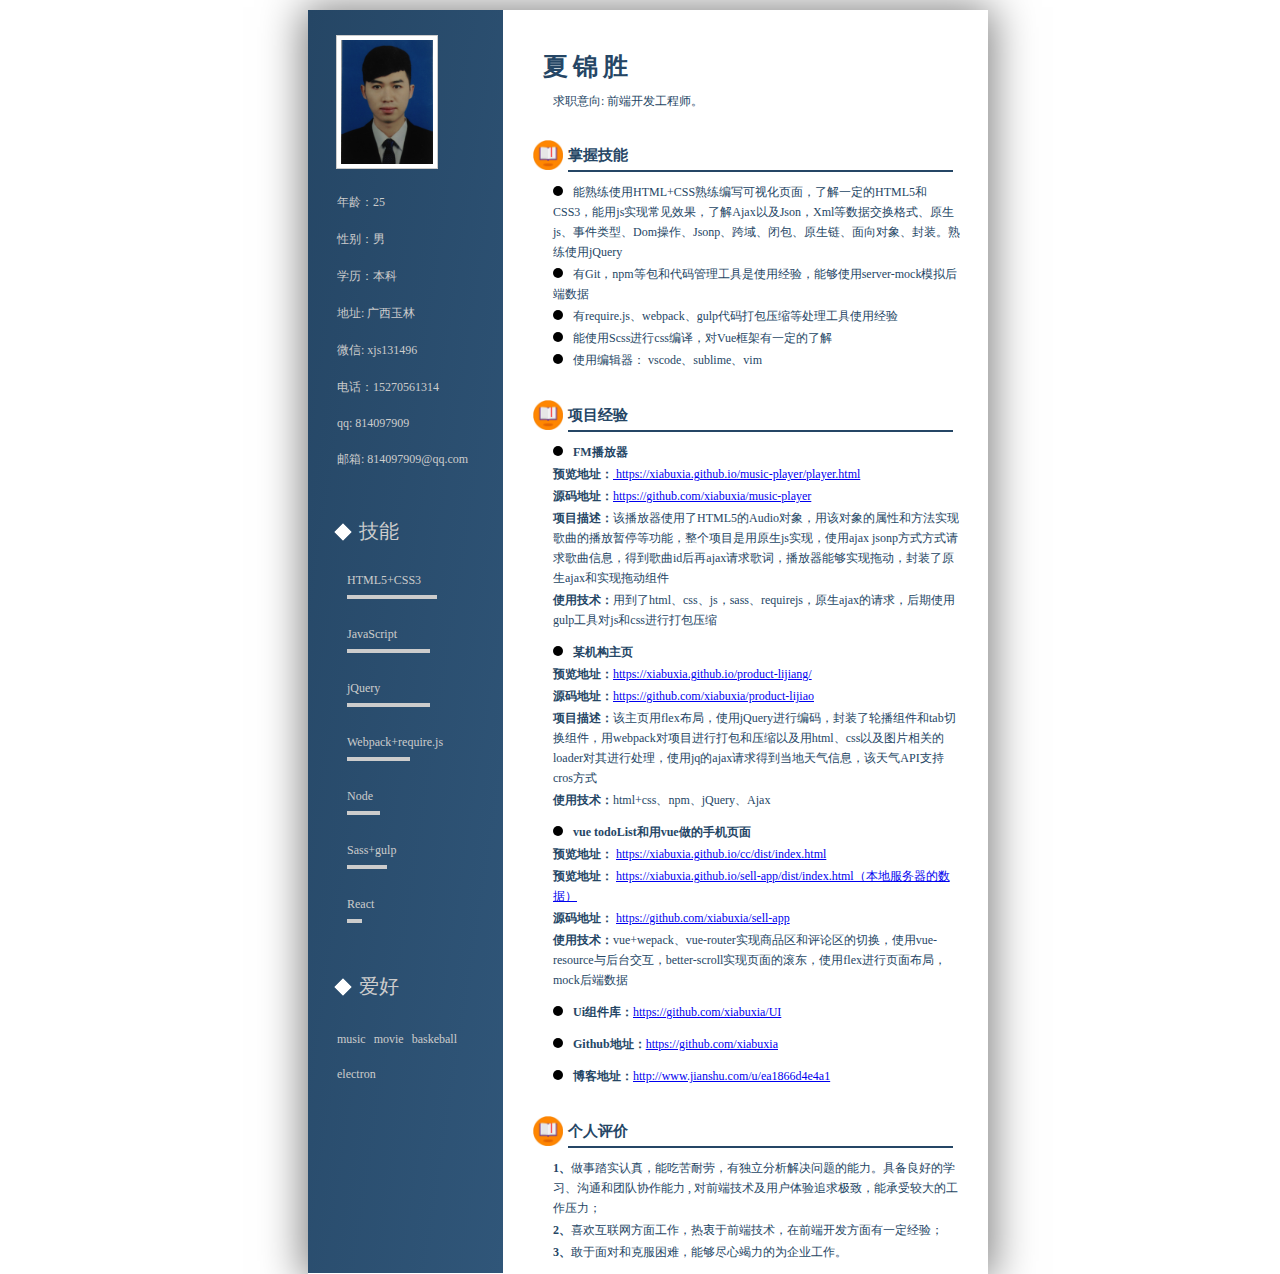
<file: index.html>
<!DOCTYPE html>
<html lang="en">
<head>
    <meta charset="UTF-8">
    <meta name="viewport" content="width=device-width, initial-scale=1.0">
    <meta http-equiv="X-UA-Compatible" content="ie=edge">
    <meta name="viewport" content="width=device-width,height=device-height"/>
    <title>resume</title>
    <style>
        html,body {
            width: 100%;
            height: 100%;
            font-size: 20px;
        }
        ul {
            list-style: none;
        }
        #resume {
            width: 34rem;
            min-height: 1210px;
            box-shadow: 0 2px 40px 5px rgba(0,0,0,0.5);
            margin: 10px auto;
            display: flex;
            
        }
        .left-ct {
            width: 195px;
            height: 1263px;
            background: linear-gradient(to bottom right,#254665,#305679);
            color: #fff;
            font-size: 12px;
        }
        .right-ct {
            min-width: 485px;
            min-height: 1263px;
            color: #254665;
            font-family: KaiTi_GB2312;
            font-size: 12px;
        }
        .portrait-ct {
            width: 100px;
            height: 132px;
            background: #fff;
            margin-top: 25px;
            margin-left: 28px;
            border: 1px solid #ccc;
            
            
        }
        .portrait {
            width: 92px;
            height: 124px;
            margin-left: 4px;
            margin-top: 4px;
            background: url('imgs/myphoto.png') center no-repeat;
            background-size: cover;
        }
        ul.information {
            margin: 0;
            padding: 0;
            margin-top: 30px;
            width: 200px;
        }
        .information li {
            margin-top: 20px;
            color: #ccc;
        }
        .title {
            margin-top: 50px;
            font-size: 20px;
            color: #ccc;
        }
        .title span {
            display: inline-block;
            width: 10px;
            height: 10px;
            border: 1px solid #fff;
            background: #fff;
            transform: rotate(45deg);
            margin-right: 10px;
        }
        .technical-ct {
            margin-left: 10px;
            padding: 0;
        }
        .technical-ct li {
            display: block;
            line-height: 30px;
            color: #ccc;
            margin-top: 20px;
        }
        .technical-1 {
            border-bottom: 4px solid #ccc;
        }
        .technical-2 {
            width: 83px;
            border-bottom: 4px solid #ccc;
        }
        .technical-3 {
            width: 83px;
            border-bottom: 4px solid #ccc;
        }
        .technical-4 {
            width: 63px;
            border-bottom: 4px solid #ccc;
        }
        .technical-5 {
            width: 33px;
            border-bottom: 4px solid #ccc;
        }
        .technical-6 {
            width: 40px;
            border-bottom: 4px solid #ccc;
        }
        .technical-7 {
            width: 15px;
            border-bottom: 4px solid #ccc;
        }
        .hobby {
            padding: 0;
            width: 120px;
            flex-wrap: wrap;
            justify-content: space-between;
            display: flex;
            color: #ccc;
        }
        .hobby li {
            margin-top: 20px;
        }
        .myname {
            margin-top: 40px;
            margin-left: 40px;
            font-size: 25px;
            font-weight: bold;
            
            
            letter-spacing: 5px;
        }
        .myintention {
            margin:10px 50px;
        }
        .myintention span {
            display: inline-block;
   
            border-right: 1px solid #254665;
            padding-right: 10px;
            margin-right: 10px;
     

        }
        .logo {
            width: 30px;
            height: 30px;
            margin-bottom: -10px;
        }
        .education {
            margin-left: 30px;
            margin-top: 30px;
        }
        .education span{
            width: 385px;
            display: inline-block;
            margin-left: 5px;
            font-size: 15px;
            font-weight: bold;
            line-height: 30px;
            border-bottom: 2px solid #254665;
        }
        .right-ct p{
            margin-left: 50px;
            width: 408px;
            line-height: 20px;
            margin-top:-10px;
        }
        p.first {
            margin-top: 10px;
        }
        .bullute {
            width: 10px;
            height: 10px;
            display: inline-block;
            border-radius: 50%;
            background: #000;
            margin-right: 10px;
        }
    </style>
</head>
<body>
    <div id="resume">
        <div class="left-ct">
            <div class="portrait-ct">
                <div class="portrait"></div>
                <ul class="information">
                    <li>年龄：25</li>
                    <li>性别：男</li>
                    <li>学历：本科</li>
                    <li>地址: 广西玉林</li>
                    <li>微信: xjs131496</li>
                    <li>电话：15270561314</li>
                    <li>qq: 814097909</li>
                    <li>邮箱: 814097909@qq.com</li>
                    
                </ul>
                <div class="title"><span></span>技能</div>
                <ul class="technical-ct">
                    <li class="technical-1">HTML5+CSS3</li>
                    <li class="technical-2">JavaScript</li>
                    <li class="technical-3">jQuery</li>
                    <li class="technical-4">Webpack+require.js</li>
                    <li class="technical-5">Node</li>
                    <li class="technical-6">Sass+gulp</li>
                    <li class="technical-7">React</li>
                </ul>
                <div class="title"><span></span>爱好</div>
                <ul class="hobby">
                    <li>music</li>
                    <li>movie</li>
                    <li>baskeball</li>
                    <li>electron</li>
                </ul>
            </div>
        </div>
        <div class="right-ct">
            <div class="myname">夏锦胜</div>
            <div class="myintention">求职意向: 前端开发工程师。</div>
            <div class="education"><img class="logo" src="imgs/timg (5).png" alt=""><span>掌握技能</span></div>
            
            <p class="first"><span class="bullute"></span>能熟练使用HTML+CSS熟练编写可视化页面，了解一定的HTML5和CSS3，能用js实现常见效果，了解Ajax以及Json，Xml等数据交换格式、原生js、事件类型、Dom操作、Jsonp、跨域、闭包、原生链、面向对象、封装。熟练使用jQuery</p>
            <p><span class="bullute"></span>有Git，npm等包和代码管理工具是使用经验，能够使用server-mock模拟后端数据</p>
            <p><span class="bullute"></span>有require.js、webpack、gulp代码打包压缩等处理工具使用经验</p>
            <p><span class="bullute"></span>能使用Scss进行css编译，对Vue框架有一定的了解</p>
            <p><span class="bullute"></span>使用编辑器：  vscode、sublime、vim</p>
            <div class="education"><img class="logo" src="imgs/timg (5).png" alt=""><span>项目经验</span></div>
            <p class="first"><span class="bullute"></span><strong>FM播放器</strong></p>
            <p><strong>预览地址：</strong><a href=" https://xiabuxia.github.io/music-player/player.html"> https://xiabuxia.github.io/music-player/player.html</a></p>
            <p><strong>源码地址：</strong><a href="https://github.com/xiabuxia/music-player">https://github.com/xiabuxia/music-player</a> </p>
            <p><strong>项目描述：</strong>该播放器使用了HTML5的Audio对象，用该对象的属性和方法实现歌曲的播放暂停等功能，整个项目是用原生js实现，使用ajax jsonp方式方式请求歌曲信息，得到歌曲id后再ajax请求歌词，播放器能够实现拖动，封装了原生ajax和实现拖动组件</p>
            <p><strong>使用技术：</strong>用到了html、css、js，sass、requirejs，原生ajax的请求，后期使用gulp工具对js和css进行打包压缩</p>
            
            <p class="first"><span class="bullute"></span><strong>某机构主页</strong></p>
            <p><strong>预览地址：</strong><a href="https://xiabuxia.github.io/product-lijiang/">https://xiabuxia.github.io/product-lijiang/</a>  </p>
            <p><strong>源码地址：</strong><a href="https://github.com/xiabuxia/product-lijiao">https://github.com/xiabuxia/product-lijiao</a>  </p>
            <p><strong>项目描述：</strong>该主页用flex布局，使用jQuery进行编码，封装了轮播组件和tab切换组件，用webpack对项目进行打包和压缩以及用html、css以及图片相关的loader对其进行处理，使用jq的ajax请求得到当地天气信息，该天气API支持cros方式</p>
            <p><strong>使用技术：</strong>html+css、npm、jQuery、Ajax</p>
            
            <p class="first"><span class="bullute"></span><strong>vue todoList和用vue做的手机页面</strong></p>
            <p><strong>预览地址：</strong> <a href="https://xiabuxia.github.io/cc/dist/index.html">https://xiabuxia.github.io/cc/dist/index.html</a></p>
            <p><strong>预览地址：</strong> <a href="https://xiabuxia.github.io/sell-app/dist/index.html">https://xiabuxia.github.io/sell-app/dist/index.html（本地服务器的数据）</a></p>
            <p><strong>源码地址：</strong> <a href="https://github.com/xiabuxia/sell-app">https://github.com/xiabuxia/sell-app</a>  </p>
            <p><strong>使用技术：</strong>vue+wepack、vue-router实现商品区和评论区的切换，使用vue-resource与后台交互，better-scroll实现页面的滚东，使用flex进行页面布局，mock后端数据</p>
            <p  class="first"><span class="bullute"></span><strong>Ui组件库：</strong><a href="https://github.com/xiabuxia/UI">https://github.com/xiabuxia/UI</a></p>
            <p  class="first"><span class="bullute"></span><strong>Github地址：</strong><a href="https://github.com/xiabuxia">https://github.com/xiabuxia</a></p>
            <p  class="first"><span class="bullute"></span><strong>博客地址：</strong><a href="http://www.jianshu.com/u/ea1866d4e4a1">http://www.jianshu.com/u/ea1866d4e4a1</a></p>
   

            <div class="education"><img class="logo" src="imgs/timg (5).png" alt=""><span>个人评价</span></div>
            <p class="first"><strong>1、</strong>做事踏实认真，能吃苦耐劳，有独立分析解决问题的能力。具备良好的学习、沟通和团队协作能力 , 对前端技术及用户体验追求极致，能承受较大的工作压力；</p>
            <p><strong>2、</strong>喜欢互联网方面工作，热衷于前端技术，在前端开发方面有一定经验；</p>
            <p><strong>3、</strong>敢于面对和克服困难，能够尽心竭力的为企业工作。</p>
            
            
        </div>
    </div>
</body>
</html>
</file>
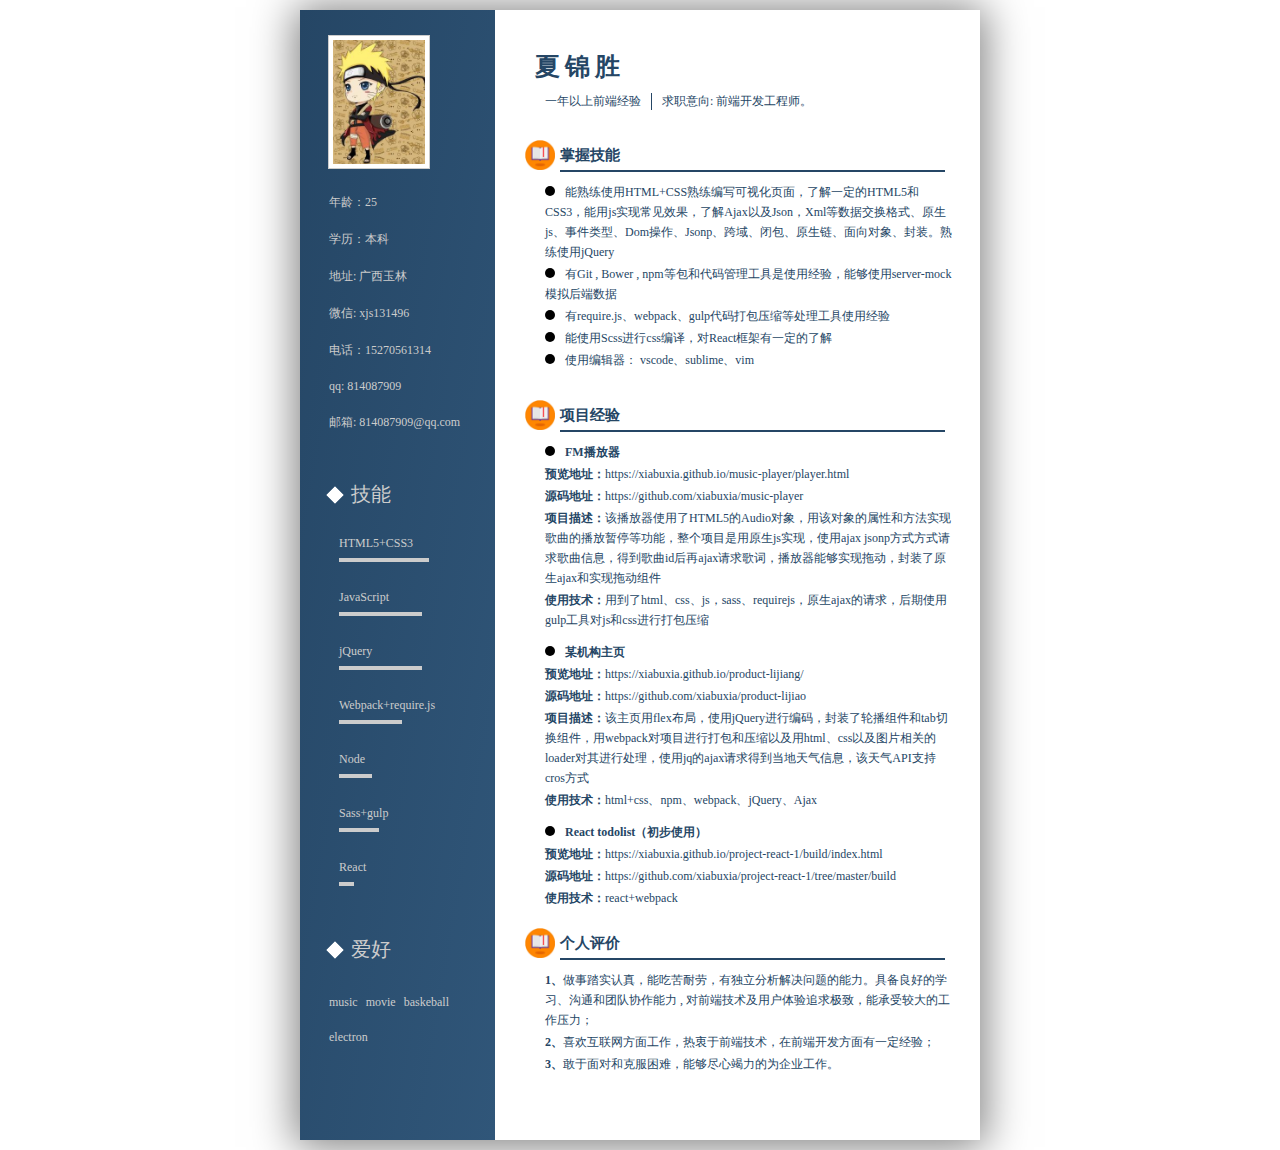
<file: jianli.html>
<!DOCTYPE html>
<html lang="en">
<head>
    <meta charset="UTF-8">
    <meta name="viewport" content="width=device-width, initial-scale=1.0">
    <meta http-equiv="X-UA-Compatible" content="ie=edge">
    <title>Document</title>
    <style>
        ul {
            list-style: none;
        }
        #resume {
            max-width: 680px;
            min-height: 1130px;
            box-shadow: 0 2px 40px 5px rgba(0,0,0,0.5);
            margin: 10px auto;
            display: flex;
            
        }
        .left-ct {
            width: 195px;
            height: 1130px;
            background: linear-gradient(to bottom right,#254665,#305679);
            color: #fff;
            font-size: 12px;
        }
        .right-ct {
            min-width: 485px;
            min-height: 1130px;
            color: #254665;
            font-family: KaiTi_GB2312;
            font-size: 12px;
        }
        .portrait-ct {
            width: 100px;
            height: 132px;
            background: #fff;
            margin-top: 25px;
            margin-left: 28px;
            border: 1px solid #ccc;
            
            
        }
        .portrait {
            width: 92px;
            height: 124px;
            margin-left: 4px;
            margin-top: 4px;
            background: url('imgs/photo.jpg') center no-repeat;
            background-size: cover;
        }
        ul.information {
            margin: 0;
            padding: 0;
            margin-top: 30px;
            width: 200px;
        }
        .information li {
            margin-top: 20px;
            color: #ccc;
        }
        .title {
            margin-top: 50px;
            font-size: 20px;
            color: #ccc;
        }
        .title span {
            display: inline-block;
            width: 10px;
            height: 10px;
            border: 1px solid #fff;
            background: #fff;
            transform: rotate(45deg);
            margin-right: 10px;
        }
        .technical-ct {
            margin-left: 10px;
            padding: 0;
        }
        .technical-ct li {
            display: block;
            line-height: 30px;
            color: #ccc;
            margin-top: 20px;
        }
        .technical-1 {
            border-bottom: 4px solid #ccc;
        }
        .technical-2 {
            width: 83px;
            border-bottom: 4px solid #ccc;
        }
        .technical-3 {
            width: 83px;
            border-bottom: 4px solid #ccc;
        }
        .technical-4 {
            width: 63px;
            border-bottom: 4px solid #ccc;
        }
        .technical-5 {
            width: 33px;
            border-bottom: 4px solid #ccc;
        }
        .technical-6 {
            width: 40px;
            border-bottom: 4px solid #ccc;
        }
        .technical-7 {
            width: 15px;
            border-bottom: 4px solid #ccc;
        }
        .hobby {
            padding: 0;
            width: 120px;
            flex-wrap: wrap;
            justify-content: space-between;
            display: flex;
            color: #ccc;
        }
        .hobby li {
            margin-top: 20px;
        }
        .myname {
            margin-top: 40px;
            margin-left: 40px;
            font-size: 25px;
            font-weight: bold;
            
            
            letter-spacing: 5px;
        }
        .myintention {
            margin:10px 50px;
        }
        .myintention span {
            display: inline-block;
   
            border-right: 1px solid #254665;
            padding-right: 10px;
            margin-right: 10px;
     

        }
        .logo {
            width: 30px;
            height: 30px;
            margin-bottom: -10px;
        }
        .education {
            margin-left: 30px;
            margin-top: 30px;
        }
        .education span{
            width: 385px;
            display: inline-block;
            margin-left: 5px;
            font-size: 15px;
            font-weight: bold;
            line-height: 30px;
            border-bottom: 2px solid #254665;
        }
        .right-ct p{
            margin-left: 50px;
            width: 408px;
            line-height: 20px;
            margin-top:-10px;
        }
        p.first {
            margin-top: 10px;
        }
        .bullute {
            width: 10px;
            height: 10px;
            display: inline-block;
            border-radius: 50%;
            background: #000;
            margin-right: 10px;
        }
    </style>
</head>
<body>
    <div id="resume">
        <div class="left-ct">
            <div class="portrait-ct">
                <div class="portrait"></div>
                <ul class="information">
                    <li>年龄：25</li>
                    <li>学历：本科</li>
                    <li>地址: 广西玉林</li>
                    <li>微信: xjs131496</li>
                    <li>电话：15270561314</li>
                    <li>qq: 814087909</li>
                    <li>邮箱: 814087909@qq.com</li>
                    
                </ul>
                <div class="title"><span></span>技能</div>
                <ul class="technical-ct">
                    <li class="technical-1">HTML5+CSS3</li>
                    <li class="technical-2">JavaScript</li>
                    <li class="technical-3">jQuery</li>
                    <li class="technical-4">Webpack+require.js</li>
                    <li class="technical-5">Node</li>
                    <li class="technical-6">Sass+gulp</li>
                    <li class="technical-7">React</li>
                </ul>
                <div class="title"><span></span>爱好</div>
                <ul class="hobby">
                    <li>music</li>
                    <li>movie</li>
                    <li>baskeball</li>
                    <li>electron</li>
                </ul>
            </div>
        </div>
        <div class="right-ct">
            <div class="myname">夏锦胜</div>
            <div class="myintention"><span>一年以上前端经验</span>求职意向: 前端开发工程师。</div>
            <div class="education"><img class="logo" src="imgs/timg (5).png" alt=""><span>掌握技能</span></div>
            
            <p class="first"><span class="bullute"></span>能熟练使用HTML+CSS熟练编写可视化页面，了解一定的HTML5和CSS3，能用js实现常见效果，了解Ajax以及Json，Xml等数据交换格式、原生js、事件类型、Dom操作、Jsonp、跨域、闭包、原生链、面向对象、封装。熟练使用jQuery</p>
            <p><span class="bullute"></span>有Git , Bower , npm等包和代码管理工具是使用经验，能够使用server-mock模拟后端数据</p>
            <p><span class="bullute"></span>有require.js、webpack、gulp代码打包压缩等处理工具使用经验</p>
            <p><span class="bullute"></span>能使用Scss进行css编译，对React框架有一定的了解</p>
            <p><span class="bullute"></span>使用编辑器：  vscode、sublime、vim</p>
            <div class="education"><img class="logo" src="imgs/timg (5).png" alt=""><span>项目经验</span></div>
            <p class="first"><span class="bullute"></span><strong>FM播放器</strong></p>
            <p><strong>预览地址：</strong>https://xiabuxia.github.io/music-player/player.html</p>
            <p><strong>源码地址：</strong>https://github.com/xiabuxia/music-player</p>
            <p><strong>项目描述：</strong>该播放器使用了HTML5的Audio对象，用该对象的属性和方法实现歌曲的播放暂停等功能，整个项目是用原生js实现，使用ajax jsonp方式方式请求歌曲信息，得到歌曲id后再ajax请求歌词，播放器能够实现拖动，封装了原生ajax和实现拖动组件</p>
            <p><strong>使用技术：</strong>用到了html、css、js，sass、requirejs，原生ajax的请求，后期使用gulp工具对js和css进行打包压缩</p>
            
            <p class="first"><span class="bullute"></span><strong>某机构主页</strong></p>
            <p><strong>预览地址：</strong>https://xiabuxia.github.io/product-lijiang/</p>
            <p><strong>源码地址：</strong>https://github.com/xiabuxia/product-lijiao</p>
            <p><strong>项目描述：</strong>该主页用flex布局，使用jQuery进行编码，封装了轮播组件和tab切换组件，用webpack对项目进行打包和压缩以及用html、css以及图片相关的loader对其进行处理，使用jq的ajax请求得到当地天气信息，该天气API支持cros方式</p>
            <p><strong>使用技术：</strong>html+css、npm、webpack、jQuery、Ajax</p>
            
            <p class="first"><span class="bullute"></span><strong>React todolist（初步使用）</strong></p>
            <p><strong>预览地址：</strong>https://xiabuxia.github.io/project-react-1/build/index.html</p>
            <p><strong>源码地址：</strong>https://github.com/xiabuxia/project-react-1/tree/master/build</p>
            <p><strong>使用技术：</strong>react+webpack</p>
            <p><strong></strong></p>

            <div class="education"><img class="logo" src="imgs/timg (5).png" alt=""><span>个人评价</span></div>
            <p class="first"><strong>1、</strong>做事踏实认真，能吃苦耐劳，有独立分析解决问题的能力。具备良好的学习、沟通和团队协作能力 , 对前端技术及用户体验追求极致，能承受较大的工作压力；</p>
            <p><strong>2、</strong>喜欢互联网方面工作，热衷于前端技术，在前端开发方面有一定经验；</p>
            <p><strong>3、</strong>敢于面对和克服困难，能够尽心竭力的为企业工作。</p>
            
            
        </div>
    </div>
</body>
</html>
</file>
